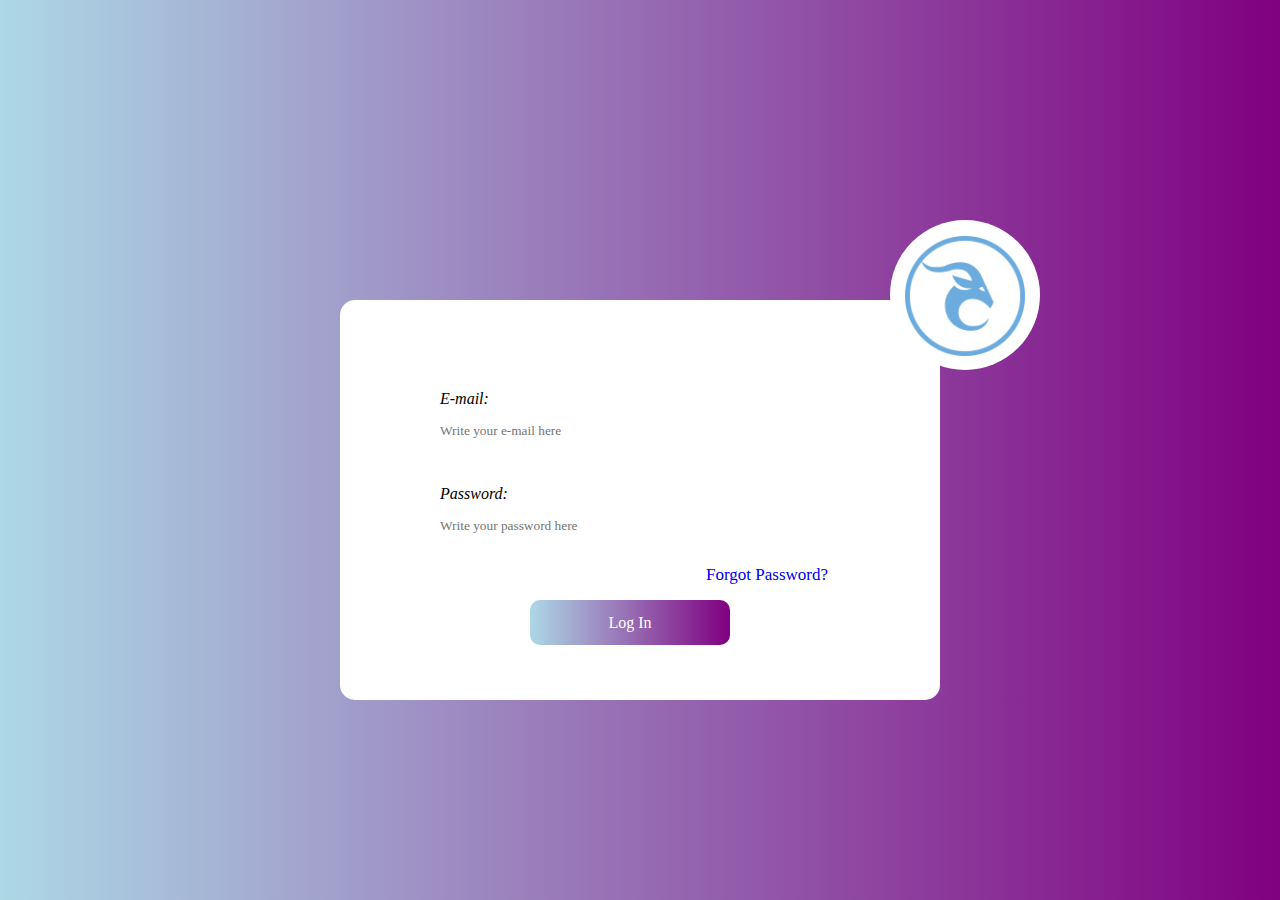
<file: index.html>
<!DOCTYPE html>
<html lang="en">
<head>
    <meta charset="UTF-8">
    <meta http-equiv="X-UA-Compatible" content="IE=edge">
    <meta name="viewport" content="width=device-width, initial-scale=1.0">
    <title>Login Pagevcxvcxvxcv</title>
    <link rel="stylesheet" href="styles.css">
</head>
<body> 
     <div class="cirle">
          <div class="image"><img src="images/Logo.png" alt=""></div>
        </div>
    <div class="container">

      

         


        <form action="">

            <div class="input-box">
                <div class="emailt">E-mail:</div>
                <input type="email" placeholder="Write your e-mail here" required>
                <div class="underline"></div>
            </div>

            
            <div class="input-box">
                <div class="passt">Password:</div>
                <input type="password" placeholder= "Write your password here" required>
                <div class="underline"></div>
                
                
            </div>

            <div class="input-box">
                <input type="submit" value="Log In">
            </div>
        </form>

<div class="forgot">
<a href="#">Forgot Password?</a>
</div>


    </div>
</body>
</html>
</file>
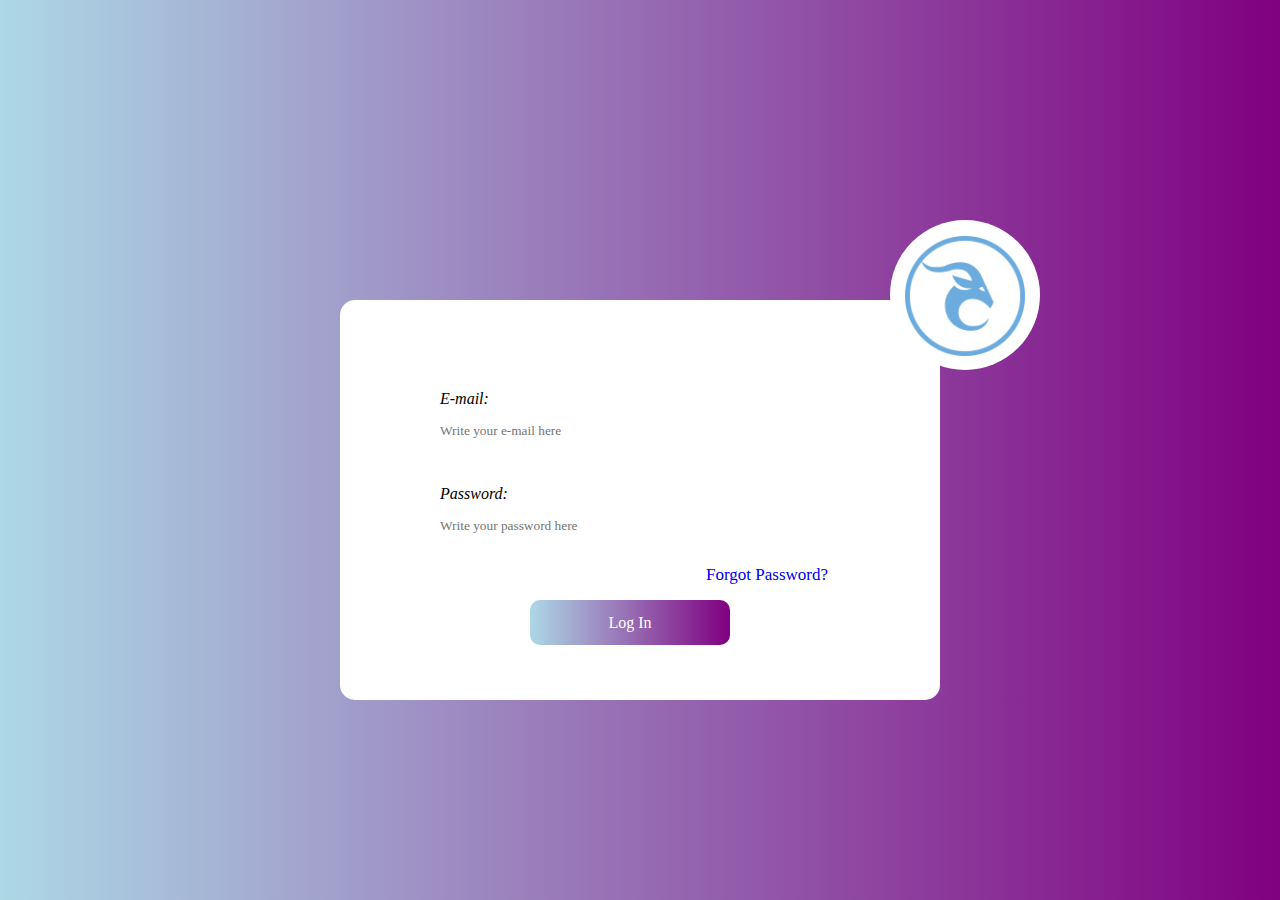
<file: exampletwo.html>
<!DOCTYPE html>
<html lang="en">
<head>
    <meta charset="UTF-8">
    <meta http-equiv="X-UA-Compatible" content="IE=edge">
    <meta name="viewport" content="width=device-width, initial-scale=1.0">
    <title>Login Pagevcxvcxvxcv</title>
    <link rel="stylesheet" href="exampletwo.css">
</head>
<body> 
     <div class="cirle">
          <div class="image"><img src="images/Logo.png" alt=""></div>
        </div>
    <div class="container">

      

         


        <form action="">

            <div class="input-box">
                <div class="emailt">E-mail:</div>
                <input type="email" placeholder="Write your e-mail here" required>
                <div class="underline"></div>
            </div>

            
            <div class="input-box">
                <div class="passt">Password:</div>
                <input type="password" placeholder= "Write your password here" required>
                <div class="underline"></div>
                
                
            </div>

            <div class="input-box">
                <input type="submit" value="Log In">
            </div>
        </form>

<div class="forgot">
<a href="#">Forgot Password?</a>
</div>


    </div>
</body>
</html>
</file>
<file: styles.css>
*{
    margin: 0;
    padding: 0;
    font-family: Proxima Nova;
}

body{

    background: linear-gradient(to right, lightblue, purple);
}


.container{
    background: #fff;
    width: 600px;
    height: 400px;
    margin: auto;
    border-radius: 15px;
    margin-top: 300px;
    z-index: 0;
    position: relative;
}

  .cirle{
    position: absolute;
    width: 150px;
    height: 150px;
    border-radius: 150px;
    background: white;
    margin-top: -80px;
    margin-left: 890px;
    z-index: 1;

}

.cirle .image img{
    width: 120px;
    margin-top: 16px;
    margin-left: 15px;
    
}

.container form{
    margin-top: 40px;
    position: absolute;
}



.container form .input-box .emailt,
.container form .input-box .passt{
    
    font-size: 16px;
    
}

.container form .input-box{
    margin-left: 100px;
    margin-top: 50px;
    width:400px;
    height: 45px;
    position: relative;
    font-style: italic;
    
}



.container form .input-box input{
    width: 100%;
    height: 100%;
    border: none;
    outline: none;
    
    
}



.container form .underline:before{

    height: 2px;
    content: "";
    left: 0;
    bottom: 0;
    position: absolute;
    background: #fff;
}

.container form .underline:after{

    background: linear-gradient(to right, lightblue, purple);
    position: absolute;
    width: 100%;
    height: 2px;
    left: 0;
    right: 0;
    content: "";
    transform: scaleX(0);
    transform-origin: left;
    transition: all 0.3s ease;

}

.container form .input-box input:focus~.underline:after,
.container form .input-box input:valid~.underline:after{
    transform: scaleX(1);
    transform-origin: left;
}
.container .forgot a{
    
position: absolute;
text-decoration: none;
    cursor: pointer;
    line-height: 10px;
    margin-left: 366px;
    font-size: 17px;
    margin-top: 270px
    ;
}



.container form .input-box input[type="submit"]{

    background: linear-gradient(to right, lightblue, purple);
    color: #fff;
    font-size: 16px;
    border: none;
    outline: none;
    border-radius: 10px;
    cursor: pointer;
    transition: all 0.6s ease;
    width: 200px;
    margin: auto;
    margin-left: 90px;
    margin-top: 20px;
}

.container form .input-box input[type="submit"]:hover{
    border-radius: 20px;
    background: skyblue ;
    letter-spacing: 10px;
    transition: all 0.6s ease;


}
</file>
<file: exampletwo.css>
*{
    margin: 0;
    padding: 0;
    font-family: Proxima Nova;
}

body{

    background: linear-gradient(to right, lightblue, purple);
}


.container{
    background: #fff;
    width: 600px;
    height: 400px;
    margin: auto;
    border-radius: 15px;
    margin-top: 300px;
    z-index: 0;
    position: relative;
}

  .cirle{
    position: absolute;
    width: 150px;
    height: 150px;
    border-radius: 150px;
    background: white;
    margin-top: -80px;
    margin-left: 890px;
    z-index: 1;

}

.cirle .image img{
    width: 120px;
    margin-top: 16px;
    margin-left: 15px;
    
}

.container form{
    margin-top: 40px;
    position: absolute;
}



.container form .input-box .emailt,
.container form .input-box .passt{
    
    font-size: 16px;
    
}

.container form .input-box{
    margin-left: 100px;
    margin-top: 50px;
    width:400px;
    height: 45px;
    position: relative;
    font-style: italic;
    
}



.container form .input-box input{
    width: 100%;
    height: 100%;
    border: none;
    outline: none;
    
    
}



.container form .underline:before{

    height: 2px;
    content: "";
    left: 0;
    bottom: 0;
    position: absolute;
    background: #fff;
}

.container form .underline:after{

    background: linear-gradient(to right, lightblue, purple);
    position: absolute;
    width: 100%;
    height: 2px;
    left: 0;
    right: 0;
    content: "";
    transform: scaleX(0);
    transform-origin: left;
    transition: all 0.3s ease;

}

.container form .input-box input:focus~.underline:after,
.container form .input-box input:valid~.underline:after{
    transform: scaleX(1);
    transform-origin: left;
}
.container .forgot a{
    
position: absolute;
text-decoration: none;
    cursor: pointer;
    line-height: 10px;
    margin-left: 366px;
    font-size: 17px;
    margin-top: 270px
    ;
}



.container form .input-box input[type="submit"]{

    background: linear-gradient(to right, lightblue, purple);
    color: #fff;
    font-size: 16px;
    border: none;
    outline: none;
    border-radius: 10px;
    cursor: pointer;
    transition: all 0.6s ease;
    width: 200px;
    margin: auto;
    margin-left: 90px;
    margin-top: 20px;
}

.container form .input-box input[type="submit"]:hover{
    border-radius: 20px;
    background: skyblue ;
    letter-spacing: 10px;
    transition: all 0.6s ease;


}
</file>
